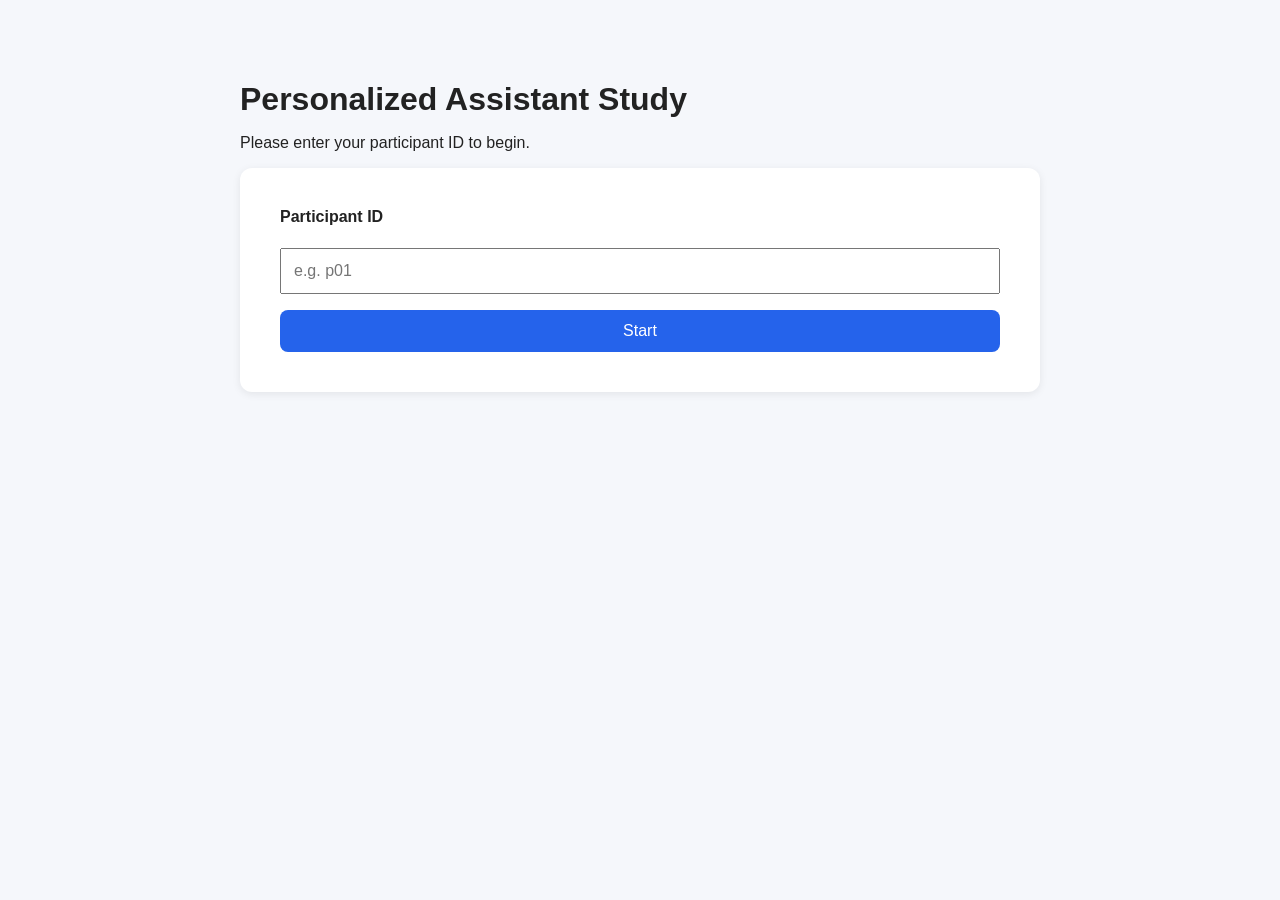
<file: src/main/resources/static/index.html>
<!DOCTYPE html>
<html lang="en">
<head>
    <meta charset="UTF-8" />
    <meta name="viewport" content="width=device-width, initial-scale=1" />
    <title>Adaptive Assistant Study</title>
    <link rel="stylesheet" href="style.css" />
</head>
<body>
<div class="container">
    <h1>Personalized Assistant Study</h1>
    <p>Please enter your participant ID to begin.</p>

    <div class="card">
        <label for="userId">Participant ID</label>
        <input id="userId" type="text" placeholder="e.g. p01" />
        <button id="startBtn">Start</button>
    </div>
</div>

<script src="app.js"></script>
<script>
    document.getElementById("startBtn").addEventListener("click", () => {
        const userId = document.getElementById("userId").value.trim();
        if (!userId) {
            alert("Please enter a participant ID.");
            return;
        }

        localStorage.setItem("userId", userId);
        localStorage.setItem("roundIndex", "0");
        localStorage.removeItem("conversationId");

        window.location.href = "instructions.html";
    });
</script>
</body>
</html>
</file>
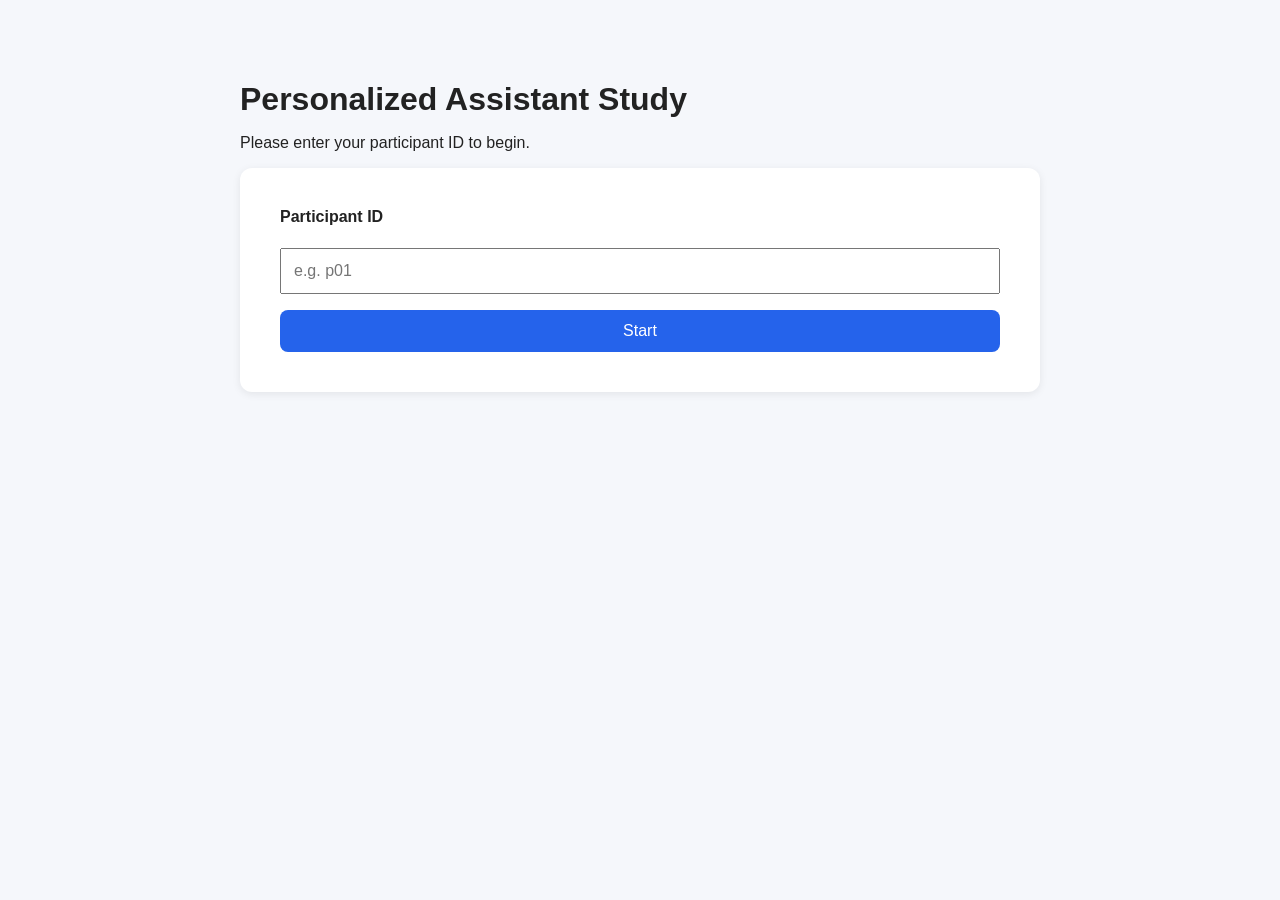
<file: src/main/resources/static/block.html>
<!DOCTYPE html>
<html lang="en">
<head>
    <meta charset="UTF-8" />
    <meta name="viewport" content="width=device-width, initial-scale=1" />
    <title>Round Introduction</title>
    <link rel="stylesheet" href="style.css" />
</head>
<body>
<div class="container">
    <h1 id="blockTitle"></h1>

    <div class="card">
        <p id="blockDescription"></p>
        <button id="continueBtn">Continue</button>
    </div>
</div>

<script src="app.js"></script>
<script>
    const step = getCurrentStep();

    if (!step || step.type !== "blockIntro") {
        goToCurrentStepPage();
    }

    const roundLabel = getBlockLabel(step.block);

    document.getElementById("blockTitle").textContent =
        `${roundLabel}: ${step.block === "neutral" ? "Standard Round" : "Personalized Round"}`;

    document.getElementById("blockDescription").textContent =
        step.block === "neutral"
            ? "You will now complete two short chats with a standard version of the AI assistant."
            : "You will now complete two short chats with an AI assistant that responds based on your selected communication preferences.";

    document.getElementById("continueBtn").addEventListener("click", () => {
        moveToNextStep();
    });
</script>
</body>
</html>
</file>
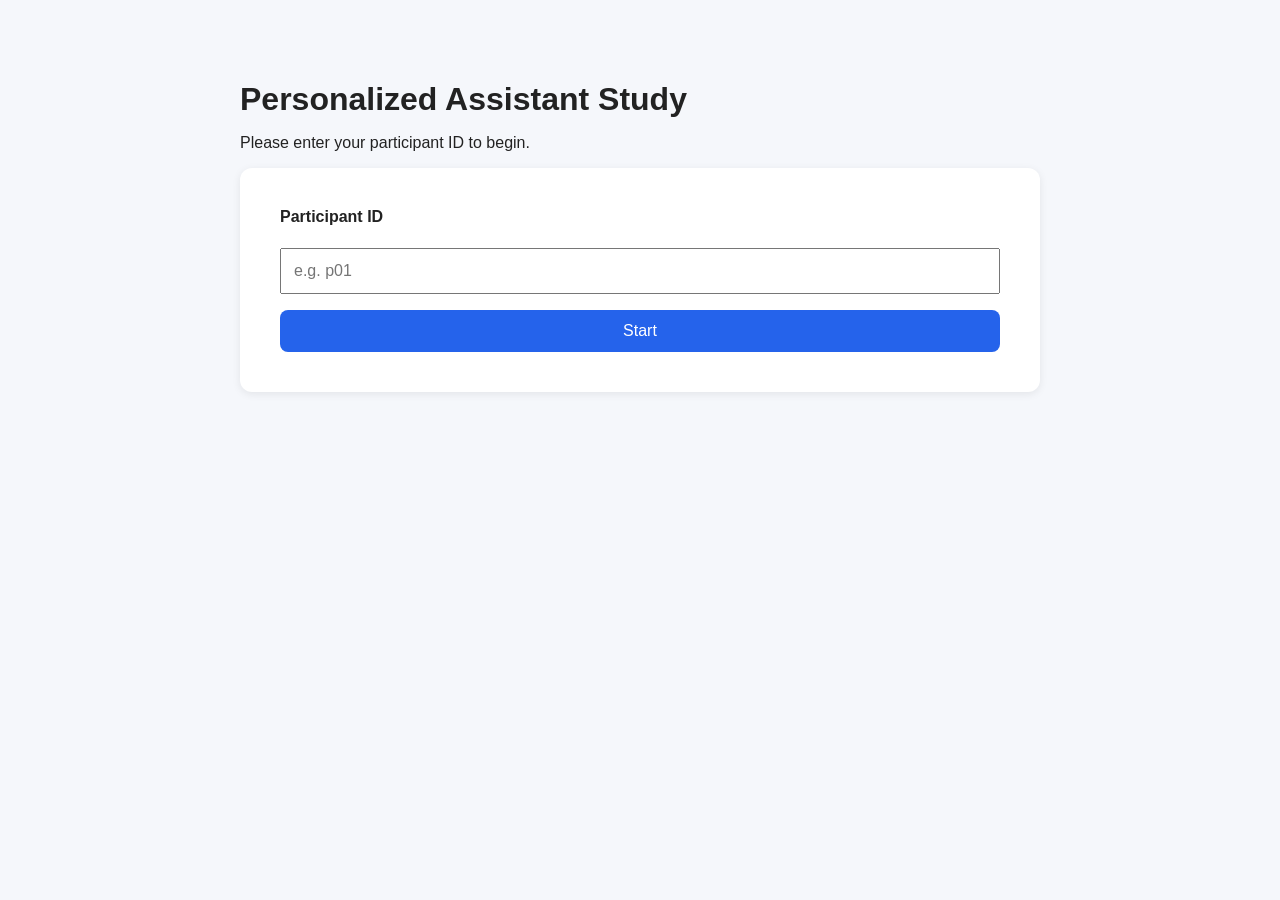
<file: src/main/resources/static/chat.html>
<!DOCTYPE html>
<html lang="en">
<head>
    <meta charset="UTF-8" />
    <meta name="viewport" content="width=device-width, initial-scale=1" />
    <title>Chat</title>
    <link rel="stylesheet" href="style.css" />
</head>
<body>
<div class="container">
    <h1>Chat</h1>
    <p id="chatInfo"></p>

    <div id="chatBox" class="chat-box"></div>

    <div id="typingIndicator" class="typing-indicator hidden">
        <span></span><span></span><span></span>
    </div>

    <p id="messageCounter" class="context-text">
        You have sent 0 of 10 messages. You can continue after 3 messages.
    </p>

    <form id="chatForm" class="chat-form">

    <input id="messageInput" type="text" placeholder="Type your message..." autocomplete="off" />
        <button type="submit">Send</button>
    </form>

    <button id="nextRoundBtn" class="secondary-btn" disabled>Continue</button>
</div>

<script src="app.js"></script>
<script>
    const userId = localStorage.getItem("userId");
    const round = getCurrentRound();

    if (!userId || !round) {
        window.location.href = "index.html";
    }

    const conversationId = localStorage.getItem("conversationId") || getConversationId(userId);
    localStorage.setItem("conversationId", conversationId);

    const roundLabel = getBlockLabel(round.block);

    document.getElementById("chatInfo").textContent =
    `${roundLabel} | Topic: ${round.topic} | Mode: ${round.mode}`;

    const chatBox = document.getElementById("chatBox");
    const chatForm = document.getElementById("chatForm");
    const messageInput = document.getElementById("messageInput");
    const nextRoundBtn = document.getElementById("nextRoundBtn");
    const typingIndicator = document.getElementById("typingIndicator");
    const messageCounter = document.getElementById("messageCounter");

    const MIN_USER_MESSAGES = 3;
    const MAX_USER_MESSAGES = 10;

    let userMessageCount = 0;

    function updateRoundProgress() {
        messageCounter.textContent =
            `You have sent ${userMessageCount} of ${MAX_USER_MESSAGES} messages. ` +
            `You can continue after ${MIN_USER_MESSAGES} messages.`;

        if (userMessageCount >= MIN_USER_MESSAGES) {
        nextRoundBtn.disabled = false;
        nextRoundBtn.classList.add("ready");
        } else {
        nextRoundBtn.disabled = true;
        nextRoundBtn.classList.remove("ready");
        }

        if (userMessageCount >= MAX_USER_MESSAGES) {
            messageInput.disabled = true;
            chatForm.querySelector("button[type='submit']").disabled = true;
            messageCounter.textContent =
                `You have sent ${MAX_USER_MESSAGES} messages. Please continue to the next round.`;
        }
    }

    function addMessage(text, sender) {
        const div = document.createElement("div");
        div.className = sender === "user" ? "message user" : "message assistant";
        div.textContent = text;
        chatBox.appendChild(div);
        chatBox.scrollTop = chatBox.scrollHeight;
    }

    async function parseResponse(res) {
        const text = await res.text();
        try {
            return text ? JSON.parse(text) : {};
        } catch (e) {
            console.error("Invalid JSON response:", text);
            throw new Error("Server returned invalid JSON.");
        }
    }

    async function startConversationIfNeeded() {
        if (chatBox.children.length > 0) return;

        try {
            const res = await fetch("/start-conversation", {
                method: "POST",
                headers: { "Content-Type": "application/json" },
                body: JSON.stringify({
                    userId,
                    conversationId,
                    topic: round.topic,
                    mode: round.mode
                })
            });

            const data = await parseResponse(res);

            if (!res.ok) {
                throw new Error(data.error || "Unknown error while starting conversation.");
            }

            if (data.openingMessage) {
                addMessage(data.openingMessage, "assistant");
            } else {
                addMessage("No opening message received.", "assistant");
            }
        } catch (error) {
            console.error("startConversationIfNeeded failed:", error);
            addMessage("Error: " + error.message, "assistant");
        }
    }

    chatForm.addEventListener("submit", async (e) => {
        e.preventDefault();
        const message = messageInput.value.trim();
        if (!message) return;

        addMessage(message, "user");
            messageInput.value = "";

            userMessageCount++;
            updateRoundProgress();

            typingIndicator.classList.remove("hidden");


        try {
            const res = await fetch("/chat", {
                method: "POST",
                headers: { "Content-Type": "application/json" },
                body: JSON.stringify({
                    conversationId,
                    userId,
                    topic: round.topic,
                    mode: round.mode,
                    message
                })
            });

            const data = await parseResponse(res);
            typingIndicator.classList.add("hidden");

            if (!res.ok) {
                throw new Error(data.error || "Unknown chat error.");
            }

            if (data.reply) {
                addMessage(data.reply, "assistant");
                typingIndicator.classList.add("hidden");
            } else {
                addMessage("No reply received.", "assistant");
            }
        } catch (error) {
            typingIndicator.classList.add("hidden");
            console.error("chat submit failed:", error);
            addMessage("Error: " + error.message, "assistant");
        }
    });

    nextRoundBtn.addEventListener("click", () => {
    moveToNextStep();
    });

    updateRoundProgress();
    startConversationIfNeeded();

</script>
</body>
</html>
</file>
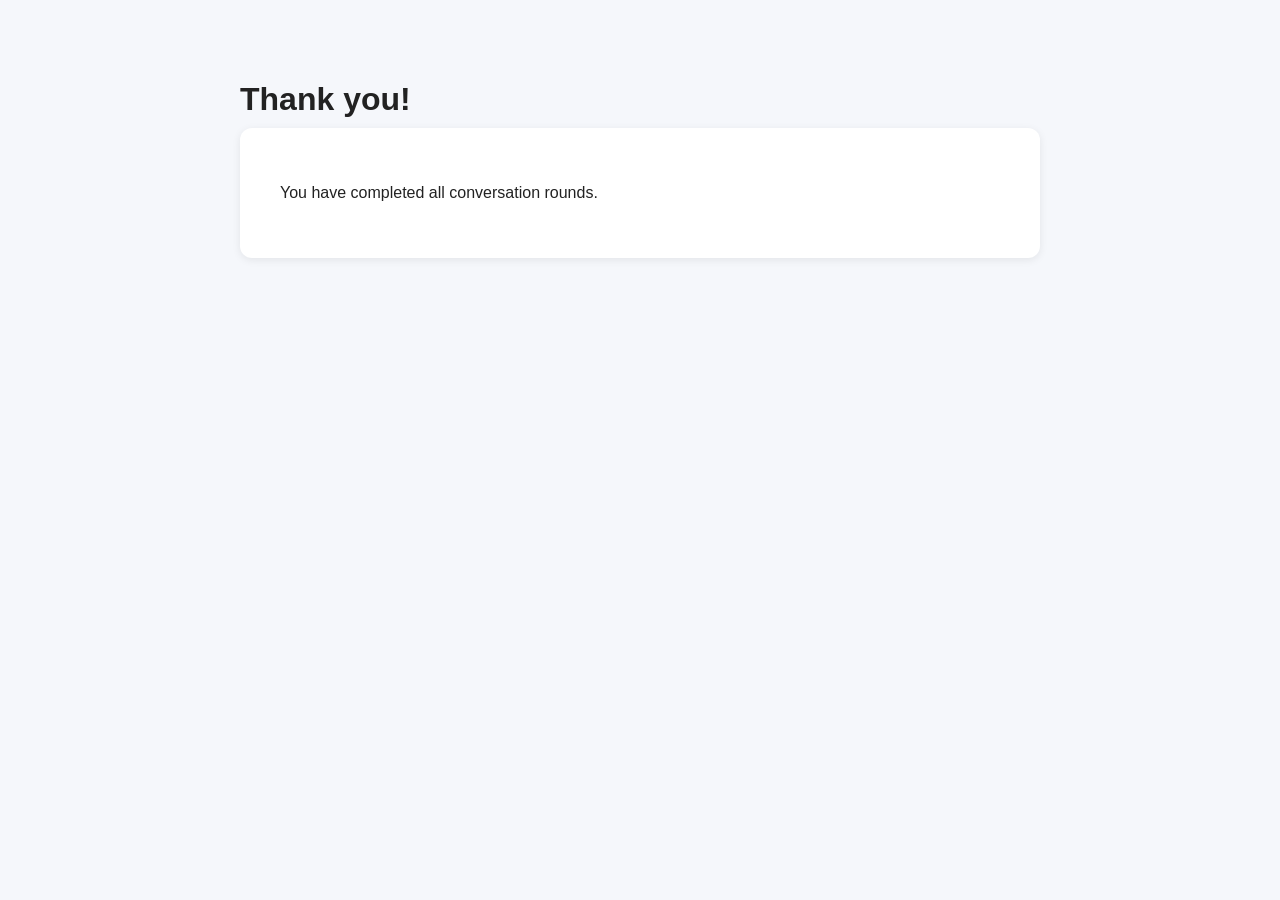
<file: src/main/resources/static/complete.html>
<!DOCTYPE html>
<html lang="en">
<head>
    <meta charset="UTF-8" />
    <meta name="viewport" content="width=device-width, initial-scale=1" />
    <title>Experiment Complete</title>
    <link rel="stylesheet" href="style.css" />
</head>
<body>
<div class="container">
    <h1>Thank you!</h1>
    <div class="card">
        <p>You have completed all conversation rounds.</p>
    </div>
</div>
</body>
</html>
</file>
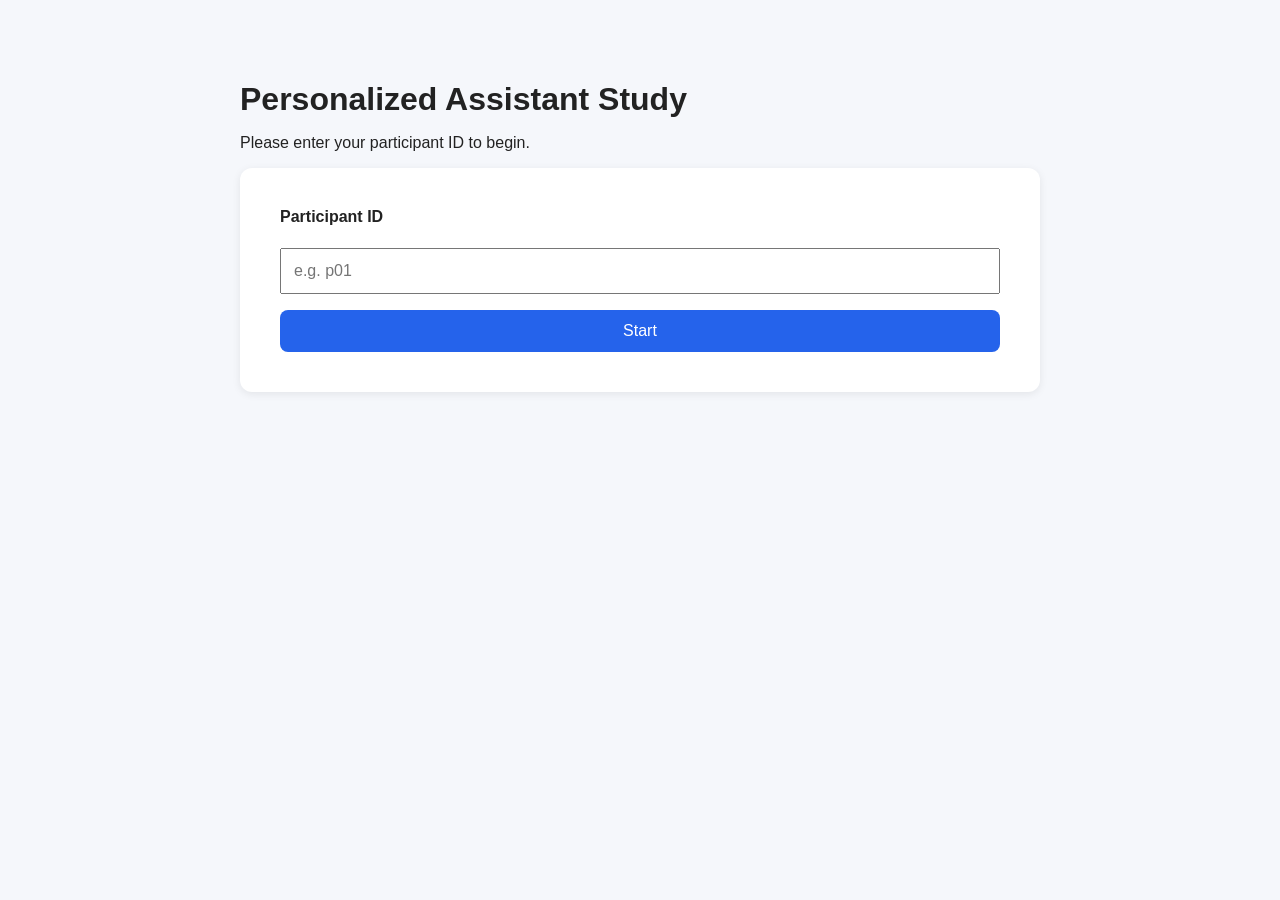
<file: src/main/resources/static/demographics.html>
<!DOCTYPE html>
<html lang="en">
<head>
  <meta charset="UTF-8" />
  <meta name="viewport" content="width=device-width, initial-scale=1" />
  <title>Demographics</title>
  <link rel="stylesheet" href="style.css" />
</head>
<body>
<div class="container">
  <h1>Demographics</h1>

  <p class="context-text">
    Finally, we would like to ask a few demographic questions.
    This information will only be used for research purposes and will be analyzed anonymously.
  </p>

  <form id="demographicsForm" class="card">

    <div class="question">
      <p class="question-text">What is your age?</p>
      <input type="number" name="age" min="18" max="100" required />
    </div>

    <div class="question">
      <p class="question-text">What is your gender?</p>
      <select name="gender" required>
        <option value="">Please select</option>
        <option value="female">Female</option>
        <option value="male">Male</option>
        <option value="non_binary">Non-binary</option>
        <option value="self_describe">Prefer to self-describe</option>
        <option value="prefer_not_to_say">Prefer not to say</option>
      </select>
    </div>

    <div class="question">
      <p class="question-text">What is your highest completed level of education?</p>
      <select name="education" required>
        <option value="">Please select</option>
        <option value="high_school">High school or equivalent</option>
        <option value="bachelor">Bachelor's degree</option>
        <option value="master">Master's degree</option>
        <option value="phd">Doctoral degree</option>
        <option value="other">Other</option>
        <option value="prefer_not_to_say">Prefer not to say</option>
      </select>
    </div>

    <div class="question">
      <p class="question-text">What is your native language?</p>
      <input type="text" name="nativeLanguage" required />
    </div>

    <div class="question">
      <p class="question-text">What is your field of study or work?</p>
      <input type="text" name="field" required />
    </div>

    <button type="submit">Finish Study</button>
  </form>
</div>

<script src="app.js"></script>
<script>
  const userId = localStorage.getItem("userId");

  if (!userId) {
      window.location.href = "index.html";
  }

  document.getElementById("demographicsForm").addEventListener("submit", async (e) => {
      e.preventDefault();

      const form = new FormData(e.target);

      const payload = {
          userId: userId,
          stepType: "demographics",
          responses: {
              age: String(form.get("age")),
              gender: String(form.get("gender")),
              education: String(form.get("education")),
              nativeLanguage: String(form.get("nativeLanguage")),
              field: String(form.get("field"))
          }
      };

      const res = await fetch("/study-event", {
          method: "POST",
          headers: {
              "Content-Type": "application/json"
          },
          body: JSON.stringify(payload)
      });

      if (!res.ok) {
          alert("Failed to save demographics.");
          return;
      }

      moveToNextStep();
  });
</script>
</body>
</html>
</file>
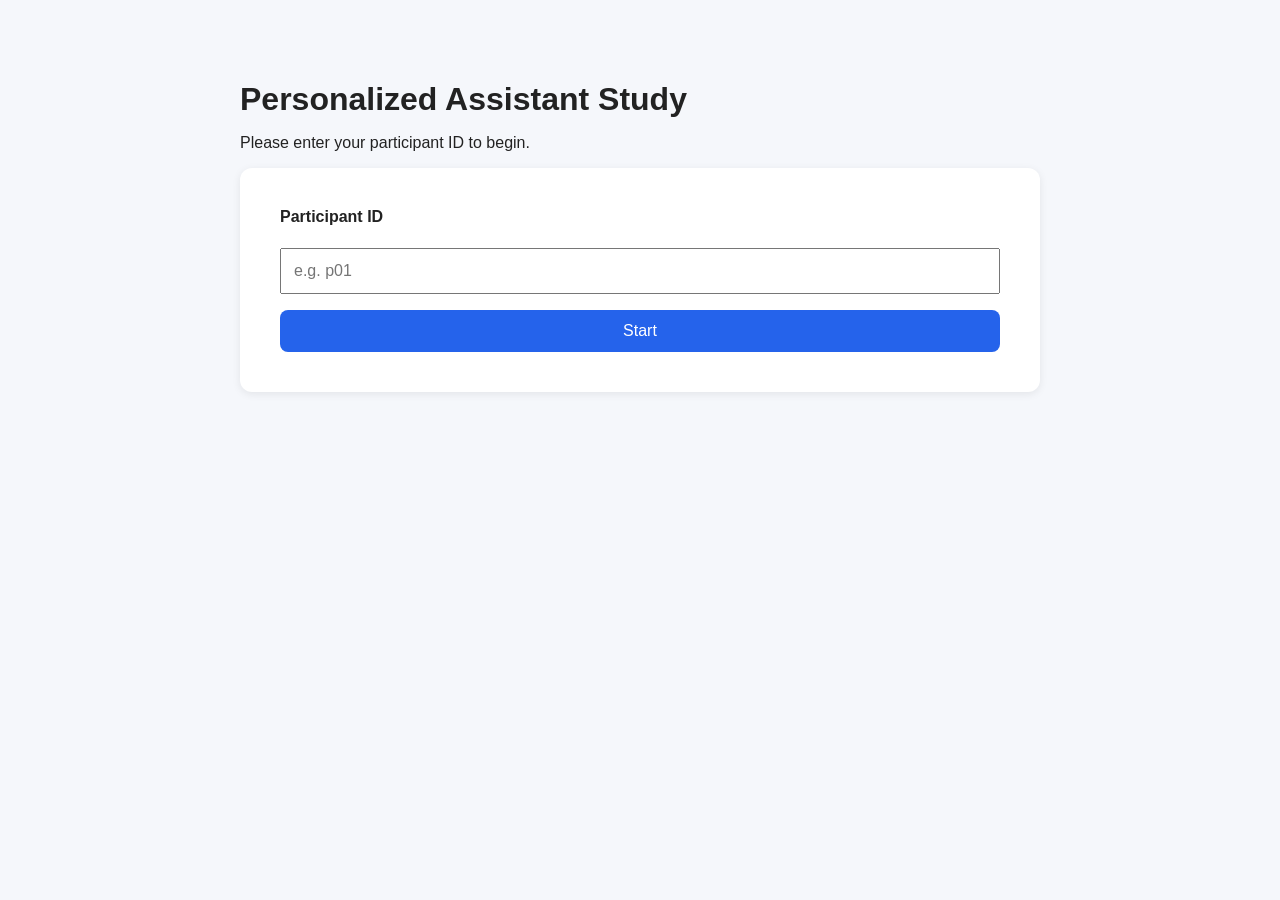
<file: src/main/resources/static/feedback.html>
<!DOCTYPE html>
<html lang="en">
<head>
  <meta charset="UTF-8" />
  <meta name="viewport" content="width=device-width, initial-scale=1" />
  <title>Final Feedback</title>
  <link rel="stylesheet" href="style.css" />
</head>
<body>
<div class="container">
  <h1>Final Feedback</h1>

  <p class="context-text">
    Thank you for completing the study. If you would like, you can leave one final comment about your experience.
  </p>

  <form id="feedbackForm" class="card">
    <div class="question">
      <p class="question-text">
        Do you have any comments, suggestions, or observations about the AI assistant or the study?
      </p>

      <textarea
              name="freeTextFeedback"
              rows="6"
              placeholder="Optional feedback..."
      ></textarea>
    </div>

    <button type="submit">Submit Feedback</button>
  </form>
</div>

<script src="app.js"></script>
<script>
  const userId = localStorage.getItem("userId");

  if (!userId) {
      window.location.href = "index.html";
  }

  document.getElementById("feedbackForm").addEventListener("submit", async (e) => {
      e.preventDefault();

      const form = new FormData(e.target);

      const payload = {
          userId: userId,
          stepType: "feedback",
          responses: {
              freeTextFeedback: String(form.get("freeTextFeedback") || "")
          }
      };

      const res = await fetch("/study-event", {
          method: "POST",
          headers: {
              "Content-Type": "application/json"
          },
          body: JSON.stringify(payload)
      });

      if (!res.ok) {
          alert("Failed to save feedback.");
          return;
      }

      moveToNextStep();
  });
</script>
</body>
</html>
</file>
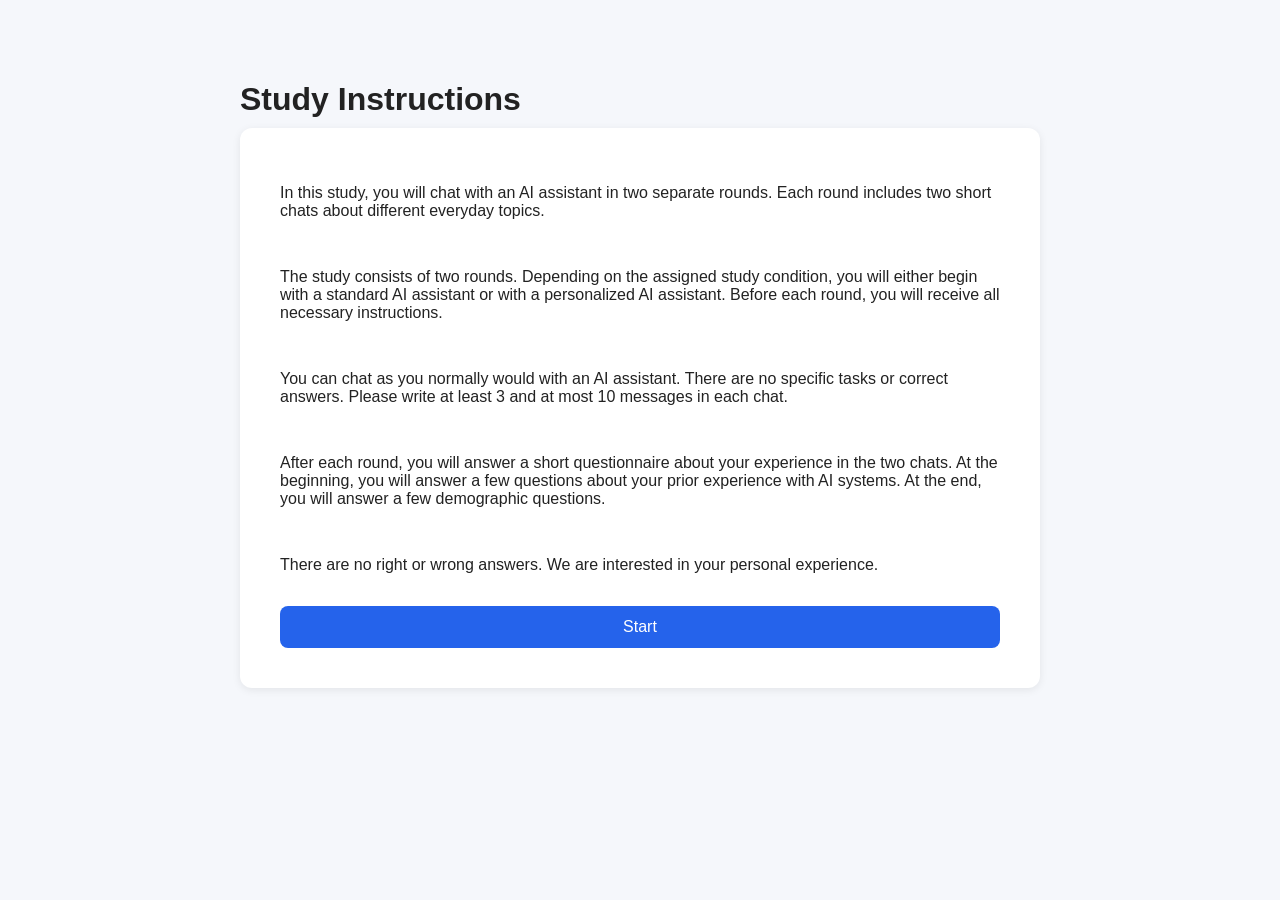
<file: src/main/resources/static/instructions.html>
<!DOCTYPE html>
<html lang="en">
<head>
    <meta charset="UTF-8" />
    <meta name="viewport" content="width=device-width, initial-scale=1" />
    <title>Instructions</title>
    <link rel="stylesheet" href="style.css" />
</head>
<body>
<div class="container">
    <h1>Study Instructions</h1>

    <div class="card">
        <p>
            In this study, you will chat with an AI assistant in two separate rounds.
            Each round includes two short chats about different everyday topics.
        </p>

        <p>
            The study consists of two rounds. Depending on the assigned study condition, you will either begin with a standard AI assistant or with a personalized AI assistant.
            Before each round, you will receive all necessary instructions.
        </p>

        <p>
            You can chat as you normally would with an AI assistant. There are no specific tasks or correct answers.
            Please write at least 3 and at most 10 messages in each chat.
        </p>

        <p>
            After each round, you will answer a short questionnaire about your experience in the two chats.
            At the beginning, you will answer a few questions about your prior experience with AI systems.
            At the end, you will answer a few demographic questions.
        </p>

        <p>
            There are no right or wrong answers. We are interested in your personal experience.
        </p>

        <button onclick="startStudy()">Start</button>
    </div>
</div>

<script src="app.js"></script>
<script>
    function startStudy() {
        localStorage.setItem("stepIndex", "0");
        localStorage.removeItem("conversationId");
        localStorage.removeItem("conditionOrder");

        getConditionOrder();
        goToCurrentStepPage();
    }
</script>
</body>
</html>
</file>
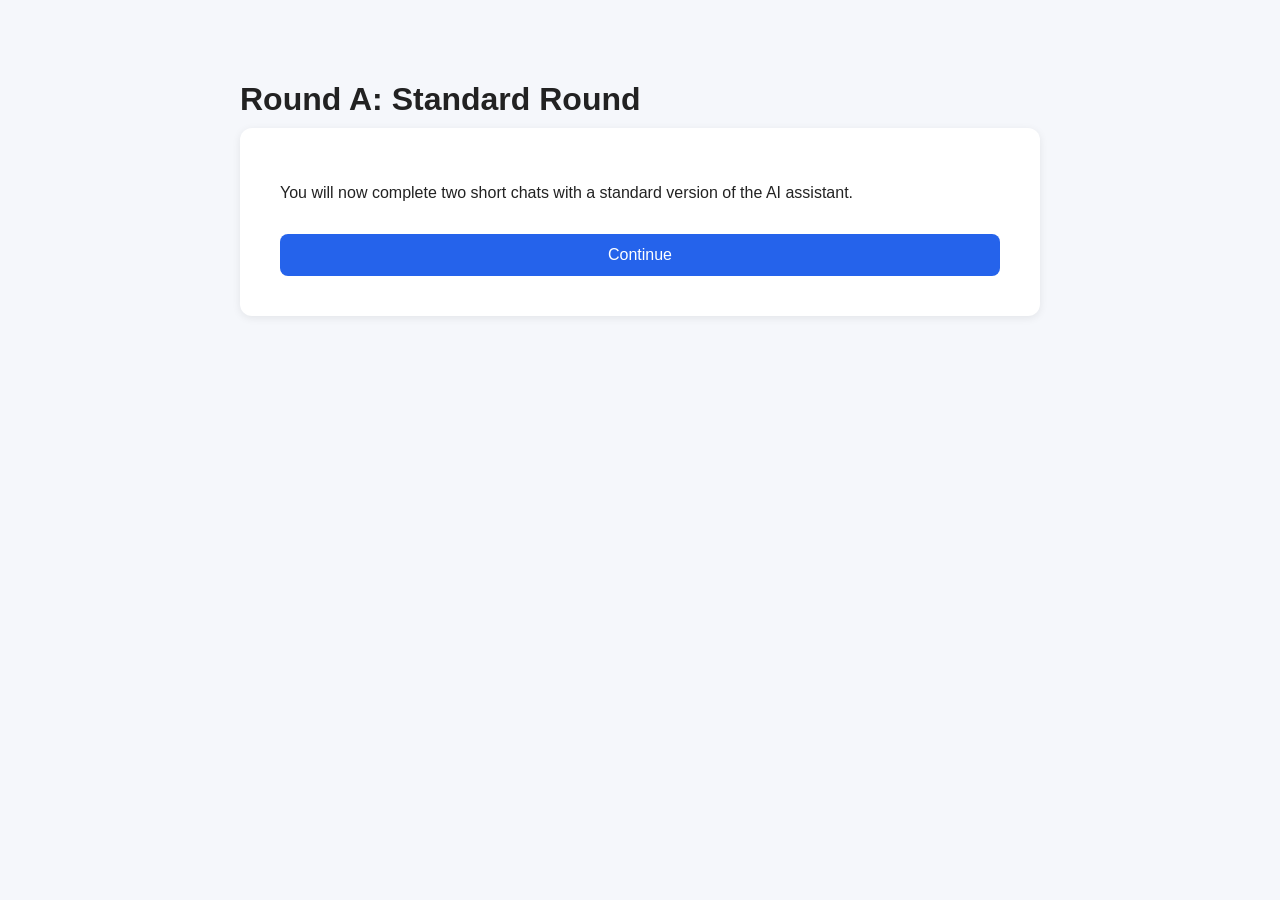
<file: src/main/resources/static/onboarding.html>
<!DOCTYPE html>
<html lang="en">
<head>
    <meta charset="UTF-8" />
    <meta name="viewport" content="width=device-width, initial-scale=1" />
    <title>Onboarding</title>
    <link rel="stylesheet" href="style.css" />
</head>
<body>
<div class="container">
    <h1>Communication Preferences</h1>

    <p id="topicContext" class="context-text"></p>

    <form id="onboardingForm" class="card">

        <!-- Tone -->
        <div class="question">
            <p class="question-text">
                Use a casual communication style.
            </p>
            <p class="question-hint">
                Example:<br><br>
                <strong>Casual:</strong> “You could try something like reading or going for a hike”<br>
                <strong>Formal:</strong> “I would recommend considering activities such as reading or hiking.”
            </p>
            <div class="likert-label-row">
                <span>Strongly disagree</span>
                <span>Strongly agree</span>
            </div>
            <div class="likert-scale">
                <label><input type="radio" name="tone" value="1" required><span>1</span></label>
                <label><input type="radio" name="tone" value="2"><span>2</span></label>
                <label><input type="radio" name="tone" value="3"><span>3</span></label>
                <label><input type="radio" name="tone" value="4"><span>4</span></label>
                <label><input type="radio" name="tone" value="5"><span>5</span></label>
                <label><input type="radio" name="tone" value="6"><span>6</span></label>
            </div>
        </div>

        <!-- Warmth -->
        <div class="question">
            <p class="question-text">Show empathy and emotional understanding.</p>
            <p class="question-hint">
                <strong>Example:</strong><br>
                Low empathy: “That can happen. You could try another activity.”<br>
                High empathy: “That sounds frustrating. I can understand why you feel that way. Maybe another activity would feel more enjoyable.”
            </p>
            <div class="likert-label-row">
                <span>Strongly disagree</span>
                <span>Strongly agree</span>
            </div>
            <div class="likert-scale">
                <label><input type="radio" name="warmth" value="1" required><span>1</span></label>
                <label><input type="radio" name="warmth" value="2"><span>2</span></label>
                <label><input type="radio" name="warmth" value="3"><span>3</span></label>
                <label><input type="radio" name="warmth" value="4"><span>4</span></label>
                <label><input type="radio" name="warmth" value="5"><span>5</span></label>
                <label><input type="radio" name="warmth" value="6"><span>6</span></label>
            </div>
        </div>

        <!-- Directness -->
        <div class="question">
            <p class="question-text">Give clear and explicit answers.</p>
            <p class="question-hint">
                <strong>Example:</strong><br>
                Less direct: “There are different options you could think about.”<br>
                More direct: “I suggest choosing the option that fits your schedule best.”
            </p>
            <div class="likert-label-row">
                <span>Strongly disagree</span>
                <span>Strongly agree</span>
            </div>
            <div class="likert-scale">
                <label><input type="radio" name="directness" value="1" required><span>1</span></label>
                <label><input type="radio" name="directness" value="2"><span>2</span></label>
                <label><input type="radio" name="directness" value="3"><span>3</span></label>
                <label><input type="radio" name="directness" value="4"><span>4</span></label>
                <label><input type="radio" name="directness" value="5"><span>5</span></label>
                <label><input type="radio" name="directness" value="6"><span>6</span></label>
            </div>
        </div>

        <!-- Mitigation -->
        <div class="question">
            <p class="question-text">Soften suggestions with cautious wording.</p>
            <p class="question-hint">
                <strong>Example:</strong><br>
                Low cautiousness: “You should try hiking.”<br>
                High cautiousness: “Maybe you could try hiking if that sounds enjoyable to you.”
            </p>
            <div class="likert-label-row">
                <span>Strongly disagree</span>
                <span>Strongly agree</span>
            </div>
            <div class="likert-scale">
                <label><input type="radio" name="mitigation" value="1" required><span>1</span></label>
                <label><input type="radio" name="mitigation" value="2"><span>2</span></label>
                <label><input type="radio" name="mitigation" value="3"><span>3</span></label>
                <label><input type="radio" name="mitigation" value="4"><span>4</span></label>
                <label><input type="radio" name="mitigation" value="5"><span>5</span></label>
                <label><input type="radio" name="mitigation" value="6"><span>6</span></label>
            </div>
        </div>

        <!-- Expressiveness -->
        <div class="question">
            <p class="question-text">Use expressive elements such as emojis or encouraging wording.</p>
            <p class="question-hint">
                <strong>Example:</strong><br>
                Low expressiveness: “Reading is a good hobby.”<br>
                High expressiveness: “Reading is such a great hobby! 📚😊”
            </p>
            <div class="likert-label-row">
                <span>Strongly disagree</span>
                <span>Strongly agree</span>
            </div>
            <div class="likert-scale">
                <label><input type="radio" name="expressiveness" value="1" required><span>1</span></label>
                <label><input type="radio" name="expressiveness" value="2"><span>2</span></label>
                <label><input type="radio" name="expressiveness" value="3"><span>3</span></label>
                <label><input type="radio" name="expressiveness" value="4"><span>4</span></label>
                <label><input type="radio" name="expressiveness" value="5"><span>5</span></label>
                <label><input type="radio" name="expressiveness" value="6"><span>6</span></label>
            </div>
        </div>

        <!-- Turn Length -->
        <div class="question">
            <p class="question-text">Give longer responses with explanations or examples.</p>
            <p class="question-hint">
                <strong>Example:</strong><br>
                Short: “I’d suggest going for a walk.”<br>
                Long: “I’d suggest going for a walk because it is easy to do, does not require much planning, and can help you relax.”
            </p>
            <div class="likert-label-row">
                <span>Strongly disagree</span>
                <span>Strongly agree</span>
            </div>
            <div class="likert-scale">
                <label><input type="radio" name="turnLength" value="1" required><span>1</span></label>
                <label><input type="radio" name="turnLength" value="2"><span>2</span></label>
                <label><input type="radio" name="turnLength" value="3"><span>3</span></label>
                <label><input type="radio" name="turnLength" value="4"><span>4</span></label>
                <label><input type="radio" name="turnLength" value="5"><span>5</span></label>
                <label><input type="radio" name="turnLength" value="6"><span>6</span></label>
            </div>
        </div>

        <button type="submit">Continue to Chat</button>
    </form>
</div>

<script src="app.js"></script>
<script>
    const userId = localStorage.getItem("userId");
    const round = getCurrentRound();

    if (!userId || !round) {
        moveToNextStep();
    }

    const conversationId = getConversationId(userId);

    document.getElementById("topicContext").textContent =
        `In a conversation with an AI assistant about "${round.topic}", how would you prefer the assistant to communicate? Please indicate how much you agree with each statement.`;

    document.getElementById("onboardingForm").addEventListener("submit", async (e) => {
        e.preventDefault();

        const form = new FormData(e.target);

        const payload = {
            userId: userId,
            conversationId: conversationId,
            topic: round.topic,
            mode: round.mode,
            responses: {
                tone: Number(form.get("tone")),
                warmth: Number(form.get("warmth")),
                directness: Number(form.get("directness")),
                mitigation: Number(form.get("mitigation")),
                expressiveness: Number(form.get("expressiveness")),
                turnLength: Number(form.get("turnLength"))
            }
        };

        try {
            const res = await fetch("/onboarding", {
                method: "POST",
                headers: {
                    "Content-Type": "application/json"
                },
                body: JSON.stringify(payload)
            });

            const data = await res.json();

            if (!res.ok) {
                throw new Error(data.error || "Failed to save onboarding data.");
            }

            localStorage.setItem("conversationId", conversationId);
            moveToNextStep();
        } catch (error) {
            alert("Failed to save onboarding preferences: " + error.message);
        }
    });
</script>
</body>
</html>
</file>
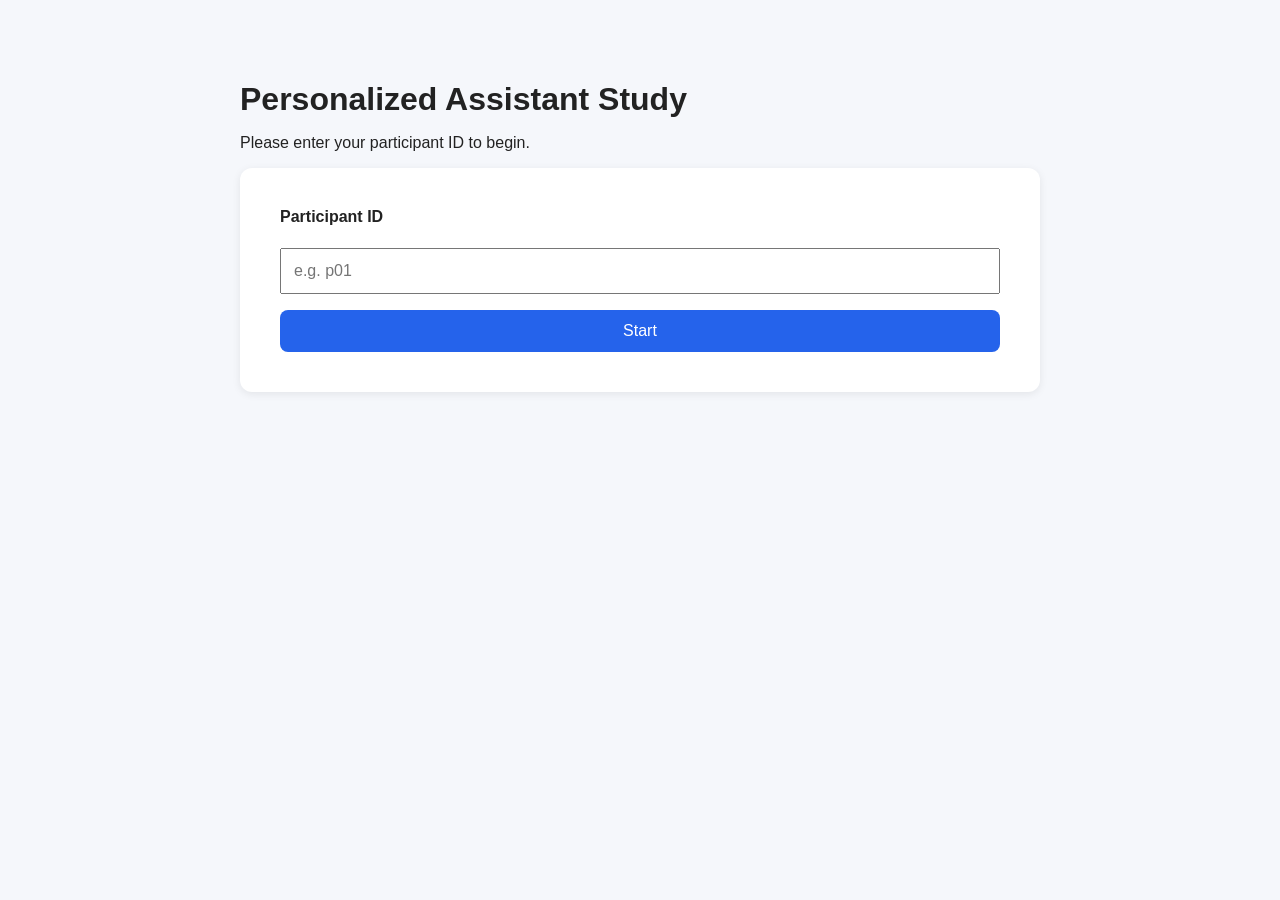
<file: src/main/resources/static/preQuestionnaire.html>
<!DOCTYPE html>
<html lang="en">
<head>
    <meta charset="UTF-8" />
    <meta name="viewport" content="width=device-width, initial-scale=1" />
    <title>Initial Questionnaire</title>
    <link rel="stylesheet" href="style.css" />
</head>
<body>
<div class="container">
    <h1>Initial Questionnaire</h1>

    <form id="preQuestionnaireForm" class="card">

        <div class="question">
            <p class="question-text">How often do you use conversational AI assistants such as ChatGPT, Claude, Gemini, or similar systems?</p>
            <select name="aiUseFrequency" required>
                <option value="">Please select</option>
                <option value="1">Never</option>
                <option value="2">Occasionally</option>
                <option value="3">A few times a month</option>
                <option value="4">A few times a week</option>
                <option value="5">Daily</option>
                <option value="6">Multiple times a day</option>
            </select>
        </div>

        <div class="question">
            <p class="question-text">How familiar are you with conversational AI systems?</p>
            <div class="likert-label-row">
                <span>Not familiar at all</span>
                <span>Very familiar</span>
            </div>
            <div class="likert-scale">
                <label><input type="radio" name="aiFamiliarity" value="1" required><span>1</span></label>
                <label><input type="radio" name="aiFamiliarity" value="2"><span>2</span></label>
                <label><input type="radio" name="aiFamiliarity" value="3"><span>3</span></label>
                <label><input type="radio" name="aiFamiliarity" value="4"><span>4</span></label>
                <label><input type="radio" name="aiFamiliarity" value="5"><span>5</span></label>
                <label><input type="radio" name="aiFamiliarity" value="6"><span>6</span></label>
            </div>
        </div>

        <div class="question">
            <p class="question-text">I generally trust information provided by AI systems.</p>
            <div class="likert-label-row"><span>Strongly disagree</span><span>Strongly agree</span></div>
            <div class="likert-scale">
                <label><input type="radio" name="baselineTrustInfo" value="1" required><span>1</span></label>
                <label><input type="radio" name="baselineTrustInfo" value="2"><span>2</span></label>
                <label><input type="radio" name="baselineTrustInfo" value="3"><span>3</span></label>
                <label><input type="radio" name="baselineTrustInfo" value="4"><span>4</span></label>
                <label><input type="radio" name="baselineTrustInfo" value="5"><span>5</span></label>
                <label><input type="radio" name="baselineTrustInfo" value="6"><span>6</span></label>
            </div>
        </div>

        <div class="question">
            <p class="question-text">I feel comfortable relying on AI assistants for advice.</p>
            <div class="likert-label-row"><span>Strongly disagree</span><span>Strongly agree</span></div>
            <div class="likert-scale">
                <label><input type="radio" name="baselineTrustAdvice" value="1" required><span>1</span></label>
                <label><input type="radio" name="baselineTrustAdvice" value="2"><span>2</span></label>
                <label><input type="radio" name="baselineTrustAdvice" value="3"><span>3</span></label>
                <label><input type="radio" name="baselineTrustAdvice" value="4"><span>4</span></label>
                <label><input type="radio" name="baselineTrustAdvice" value="5"><span>5</span></label>
                <label><input type="radio" name="baselineTrustAdvice" value="6"><span>6</span></label>
            </div>
        </div>

        <div class="question">
            <p class="question-text">I believe AI systems usually act in the user's best interest.</p>
            <div class="likert-label-row"><span>Strongly disagree</span><span>Strongly agree</span></div>
            <div class="likert-scale">
                <label><input type="radio" name="baselineTrustBestInterest" value="1" required><span>1</span></label>
                <label><input type="radio" name="baselineTrustBestInterest" value="2"><span>2</span></label>
                <label><input type="radio" name="baselineTrustBestInterest" value="3"><span>3</span></label>
                <label><input type="radio" name="baselineTrustBestInterest" value="4"><span>4</span></label>
                <label><input type="radio" name="baselineTrustBestInterest" value="5"><span>5</span></label>
                <label><input type="radio" name="baselineTrustBestInterest" value="6"><span>6</span></label>
            </div>
        </div>

        <div class="question">
            <p class="question-text">I am generally skeptical of AI-generated responses.</p>
            <div class="likert-label-row"><span>Strongly disagree</span><span>Strongly agree</span></div>
            <div class="likert-scale">
                <label><input type="radio" name="baselineSkepticism" value="1" required><span>1</span></label>
                <label><input type="radio" name="baselineSkepticism" value="2"><span>2</span></label>
                <label><input type="radio" name="baselineSkepticism" value="3"><span>3</span></label>
                <label><input type="radio" name="baselineSkepticism" value="4"><span>4</span></label>
                <label><input type="radio" name="baselineSkepticism" value="5"><span>5</span></label>
                <label><input type="radio" name="baselineSkepticism" value="6"><span>6</span></label>
            </div>
        </div>

        <button type="submit">Continue</button>
    </form>
</div>

<script src="app.js"></script>
<script>
    const userId = localStorage.getItem("userId");

    if (!userId) {
        window.location.href = "index.html";
    }

    document.getElementById("preQuestionnaireForm").addEventListener("submit", async (e) => {
        e.preventDefault();

        const form = new FormData(e.target);

        const payload = {
            userId,
            stepType: "preQuestionnaire",
            responses: {
                aiUseFrequency: String(form.get("aiUseFrequency")),
                aiFamiliarity: form.get("aiFamiliarity"),
                baselineTrustInfo: form.get("baselineTrustInfo"),
                baselineTrustAdvice: form.get("baselineTrustAdvice"),
                baselineTrustBestInterest: form.get("baselineTrustBestInterest"),
                baselineSkepticism: form.get("baselineSkepticism")
            }
        };

        const res = await fetch("/study-event", {
            method: "POST",
            headers: { "Content-Type": "application/json" },
            body: JSON.stringify(payload)
        });

        if (!res.ok) {
            alert("Failed to save questionnaire.");
            return;
        }

        moveToNextStep();
    });
</script>
</body>
</html>
</file>
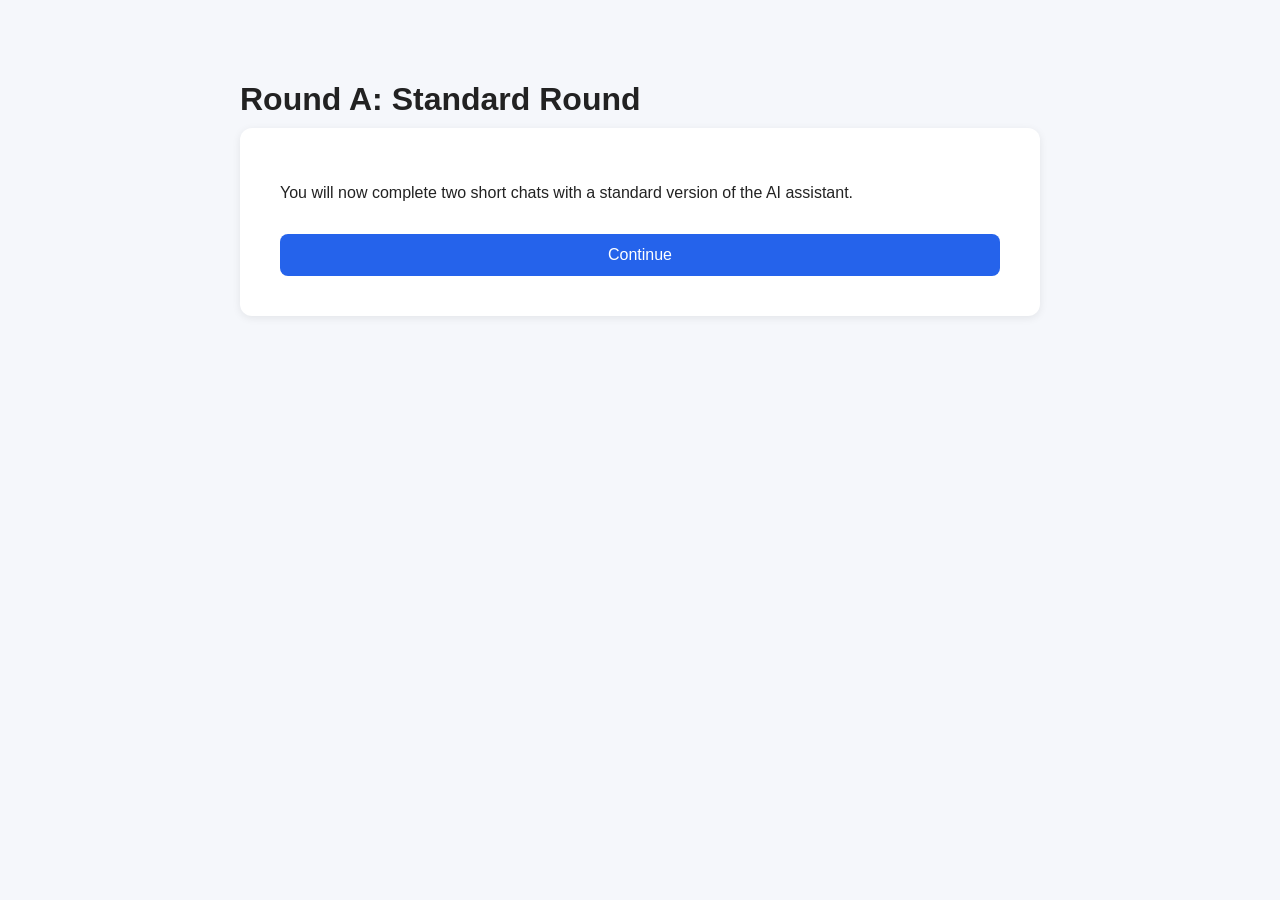
<file: src/main/resources/static/questionnaire.html>
<!DOCTYPE html>
<html lang="en">
<head>
    <meta charset="UTF-8" />
    <meta name="viewport" content="width=device-width, initial-scale=1" />
    <title>Questionnaire</title>
    <link rel="stylesheet" href="style.css" />
</head>
<body>
<div class="container">
    <h1 id="questionnaireTitle">Questionnaire</h1>

    <p id="questionnaireIntro" class="context-text"></p>

    <form id="questionnaireForm" class="card"></form>
</div>

<script src="app.js"></script>
<script>
    const userId = localStorage.getItem("userId");
    const step = getCurrentStep();

    if (!userId || !step || step.type !== "questionnaire") {
        goToCurrentStepPage();
    }

    const roundLabel = getBlockLabel(step.block);

    document.getElementById("questionnaireTitle").textContent =
        `${roundLabel} Questionnaire`;

    document.getElementById("questionnaireIntro").textContent =
        "Please answer the following questions based on the two chats you just completed in this round. Answer intuitively based on your personal experience.";

    const agreementItems = [

        // Manipulation Check
        ["adaptedStyle", "The AI assistant adapted its communication style to me."],
        ["personalized", "The AI assistant seemed personalized to my preferences."],

        // Alignment
        ["alignmentPreferences", "The AI assistant communicated in a way that matched my preferences."],
        ["alignmentAppropriate", "The AI assistant's communication style felt appropriate for me."],
        ["alignmentWanted", "I felt that the AI assistant adapted to how I wanted the conversation to be conducted."],
        ["alignmentNatural", "The AI assistant communicated in a way that felt natural to me."],
        ["alignmentBehavior", "The AI assistant behaved as I would have wanted it to behave."],

        // Trust
        ["trustInfo", "I trusted the information provided by the AI assistant."],
        ["trustCompetent", "The AI assistant seemed competent."],
        ["trustReliable", "The AI assistant seemed reliable."],
        ["trustFuture", "I would rely on this AI assistant in a future conversation."],
        ["trustConfident", "I felt confident interacting with the AI assistant."]
    ];

    const mindItems = [

        // Experience
        ["experiencePain", "The AI assistant is capable of feeling pain."],
        ["experienceFear", "The AI assistant is capable of feeling fear."],
        ["experienceDesiresPersonality", "The AI assistant is capable of wanting certain things and having a personality."],

        // Agency
        ["agencySelfControl", "The AI assistant is capable of self-control."],
        ["agencyMemory", "The AI assistant is capable of remembering things."],
        ["agencyMorality", "The AI assistant is capable of telling right from wrong and trying to do the right thing."]
    ];

    const items = [...agreementItems, ...mindItems];

    const form = document.getElementById("questionnaireForm");

    function addSectionTitle(title, description) {
        const section = document.createElement("div");
        section.className = "question-section";

        section.innerHTML = `
            <h2 class="section-title">${title}</h2>
            <p class="context-text">${description}</p>
        `;

        form.appendChild(section);
    }

    function addQuestion(name, text, leftLabel, rightLabel) {
        const question = document.createElement("div");
        question.className = "question";

        question.innerHTML = `
            <p class="question-text">${text}</p>

            <div class="likert-label-row">
                <span>${leftLabel}</span>
                <span>${rightLabel}</span>
            </div>

            <div class="likert-scale">
                <label><input type="radio" name="${name}" value="1" required><span>1</span></label>
                <label><input type="radio" name="${name}" value="2"><span>2</span></label>
                <label><input type="radio" name="${name}" value="3"><span>3</span></label>
                <label><input type="radio" name="${name}" value="4"><span>4</span></label>
                <label><input type="radio" name="${name}" value="5"><span>5</span></label>
                <label><input type="radio" name="${name}" value="6"><span>6</span></label>
            </div>
        `;

        form.appendChild(question);
    }

    // SECTION 1

    addSectionTitle(
        "Interaction Experience",
        "Please indicate how much you agree with the following statements."
    );

    agreementItems.forEach(([name, text]) => {
        addQuestion(
            name,
            text,
            "Strongly disagree",
            "Strongly agree"
        );
    });

    // SECTION 2

    addSectionTitle(
        "Perception of the AI Assistant",
        "Please indicate how capable you think the AI assistant is of the following."
    );

    mindItems.forEach(([name, text]) => {
        addQuestion(
            name,
            text,
            "Not capable at all",
            "Very capable"
        );
    });

    const button = document.createElement("button");
    button.type = "submit";
    button.textContent = "Continue";
    form.appendChild(button);

    form.addEventListener("submit", async (e) => {
        e.preventDefault();

        const formData = new FormData(e.target);
        const responses = {};

        items.forEach(([name]) => {
            responses[name] = formData.get(name);
        });

        const payload = {
            userId,
            stepType: "questionnaire",
            block: step.block,
            responses
        };

        const res = await fetch("/study-event", {
            method: "POST",
            headers: {
                "Content-Type": "application/json"
            },
            body: JSON.stringify(payload)
        });

        if (!res.ok) {
            alert("Failed to save questionnaire.");
            return;
        }

        moveToNextStep();
    });
</script>
</body>
</html>
</file>
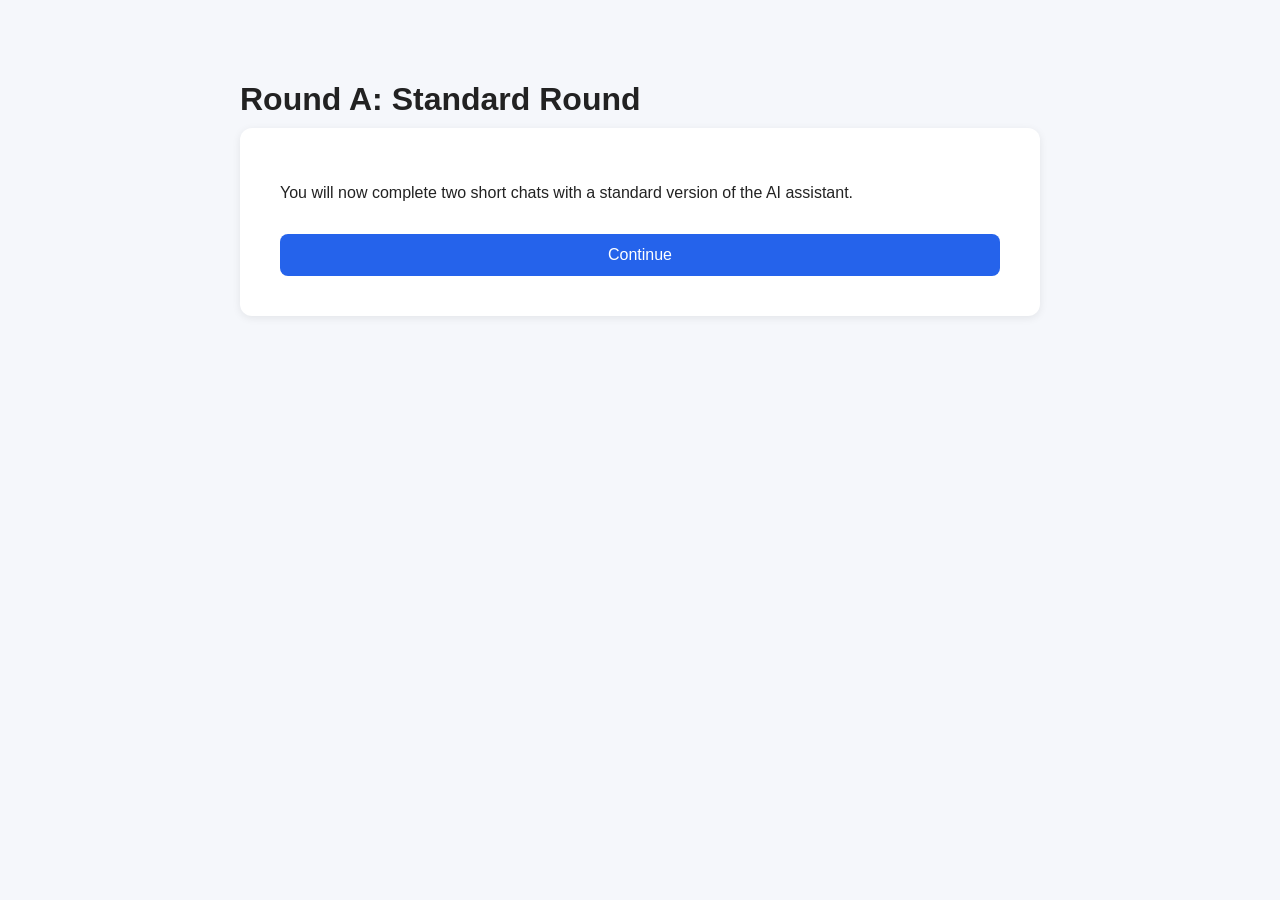
<file: src/main/resources/static/round.html>
<!DOCTYPE html>
<html lang="en">
<head>
    <meta charset="UTF-8" />
    <meta name="viewport" content="width=device-width, initial-scale=1" />
    <title>Next Round</title>
    <link rel="stylesheet" href="style.css" />
</head>
<body>
<div class="container">
    <h1 id="roundHeading"></h1>

    <div class="card">
        <p id="roundTitle"></p>
        <p id="roundDescription"></p>
        <button id="continueBtn">Continue</button>
    </div>
</div>

<script src="app.js"></script>
<script>
    const step = getCurrentStep();

    if (!step || step.type !== "chat") {
        goToCurrentStepPage();
    }

    const roundLabel = getBlockLabel(step.block);

    document.querySelector("h1").textContent = roundLabel;
    document.getElementById("roundTitle").textContent = `Topic: ${step.topic}`;

    document.getElementById("roundDescription").textContent =
        step.mode === "adaptive"
            ? "In this conversation, the assistant will respond based on the communication preferences you selected."
            : "In this conversation, you will chat with a standard version of the assistant.";

    document.getElementById("continueBtn").addEventListener("click", () => {
        window.location.href = "chat.html";
    });
</script>
</body>
</html>
</file>
<file: src/main/resources/static/style.css>
body {
    font-family: Arial, sans-serif;
    background: #f5f7fb;
    margin: 0;
    padding: 0;
    color: #222;
}

.container {
    max-width: 800px;
    margin: 40px auto;
    padding: 20px;
}

h1 {
    margin-bottom: 10px;
}

.card {
    background: white;
    padding: 40px;
    border-radius: 12px;
    box-shadow: 0 2px 8px rgba(0,0,0,0.08);
    display: flex;
    flex-direction: column;
    gap: 16px;
}

label {
    font-weight: 600;
    display: block;
    margin-bottom: 6px;
}

input[type="text"]{
    padding: 12px;
    font-size: 16px;
    width: 100%;
    box-sizing: border-box;
}

input[type="range"] {
    width: 100%;
}

textarea {
    font-family: Arial, sans-serif;
    font-size: 16px;
    line-height: 1.5;
    padding: 12px;
    width: 100%;
    box-sizing: border-box;
    resize: vertical;
}

button {
    padding: 12px 16px;
    font-size: 16px;
    cursor: pointer;
    border: none;
    border-radius: 8px;
    background: #2563eb;
    color: white;
}

button:hover {
    background: #1d4ed8;
}

.secondary-btn {
    margin-top: 16px;
    background: #6b7280;
    transition: background 0.2s ease, box-shadow 0.2s ease, opacity 0.2s ease;
}

.secondary-btn:hover {
    background: #4b5563;
}

.secondary-btn:disabled {
    background: #cbd5e1;
    color: white;
    cursor: not-allowed;
}

.secondary-btn.ready {
    background: #2563eb;
    color: white;
    box-shadow: 0 0 0 3px rgba(37, 99, 235, 0.2);
}

.secondary-btn.ready:hover {
    background: #1d4ed8;
}

.question {
    display: flex;
    flex-direction: column;
    gap: 6px;
}

.chat-box {
    background: white;
    min-height: 400px;
    max-height: 500px;
    overflow-y: auto;
    border-radius: 12px;
    padding: 16px;
    box-shadow: 0 2px 8px rgba(0,0,0,0.08);
    margin-bottom: 16px;
}

.message {
    max-width: 70%;
    padding: 10px 14px;
    border-radius: 12px;
    margin-bottom: 12px;
    line-height: 1.4;
}

.message.user {
    background: #dbeafe;
    margin-left: auto;
    text-align: right;
}

.message.assistant {
    background: #e5e7eb;
    margin-right: auto;
}

.chat-form {
    display: flex;
    gap: 12px;
}

.chat-form input {
    flex: 1;
}

.question-text {
    font-size: 16px;
    font-weight: 500;
    margin-bottom: 12px;
    line-height: 1.5;
}

.likert-label-row {
    display: flex;
    justify-content: space-between;
    font-size: 13px;
    color: #666;
    margin-bottom: 8px;
}

.likert-scale {
    display: flex;
    justify-content: space-between;
    gap: 6px;
    margin-bottom: 8px;
    flex-wrap: nowrap;
}

.likert-scale label {
    display: flex;
    flex-direction: column;
    align-items: center;
    gap: 6px;
    cursor: pointer;
    min-width: 36px;
}

.likert-scale input[type="radio"] {
    appearance: none;
    width: 18px;
    height: 18px;
    border: 2px solid #2563eb;
    border-radius: 50%;
    background: white;
    cursor: pointer;
    transition: 0.15s ease;
}

.likert-scale input[type="radio"]:checked {
    background: #2563eb;
    transform: scale(1.05);
}

.likert-scale span {
    font-size: 14px;
    color: #333;
}

.question-hint {
    font-size: 0.9rem;
    color: #666;
    margin-top: -6px;
    margin-bottom: 12px;
    line-height: 1.4;
}

.typing-indicator {
    display: flex;
    gap: 5px;
    padding: 10px 14px;
    align-items: center;
}

.typing-indicator span {
    width: 7px;
    height: 7px;
    background-color: #777;
    border-radius: 50%;
    animation: typingBounce 1.2s infinite ease-in-out;
}

.typing-indicator span:nth-child(2) {
    animation-delay: 0.15s;
}

.typing-indicator span:nth-child(3) {
    animation-delay: 0.3s;
}

@keyframes typingBounce {
    0%, 80%, 100% {
        transform: translateY(0);
        opacity: 0.35;
    }
    40% {
        transform: translateY(-6px);
        opacity: 1;
    }
}

.hidden {
    display: none;
}

.style-example {
    background: #f7f7f7;
    padding: 10px 12px;
    border-radius: 6px;
    font-size: 0.9rem;
    margin-top: 6px;
}

.chat-form button:disabled,
.chat-form input:disabled {
    opacity: 0.6;
    cursor: not-allowed;
}
</file>
